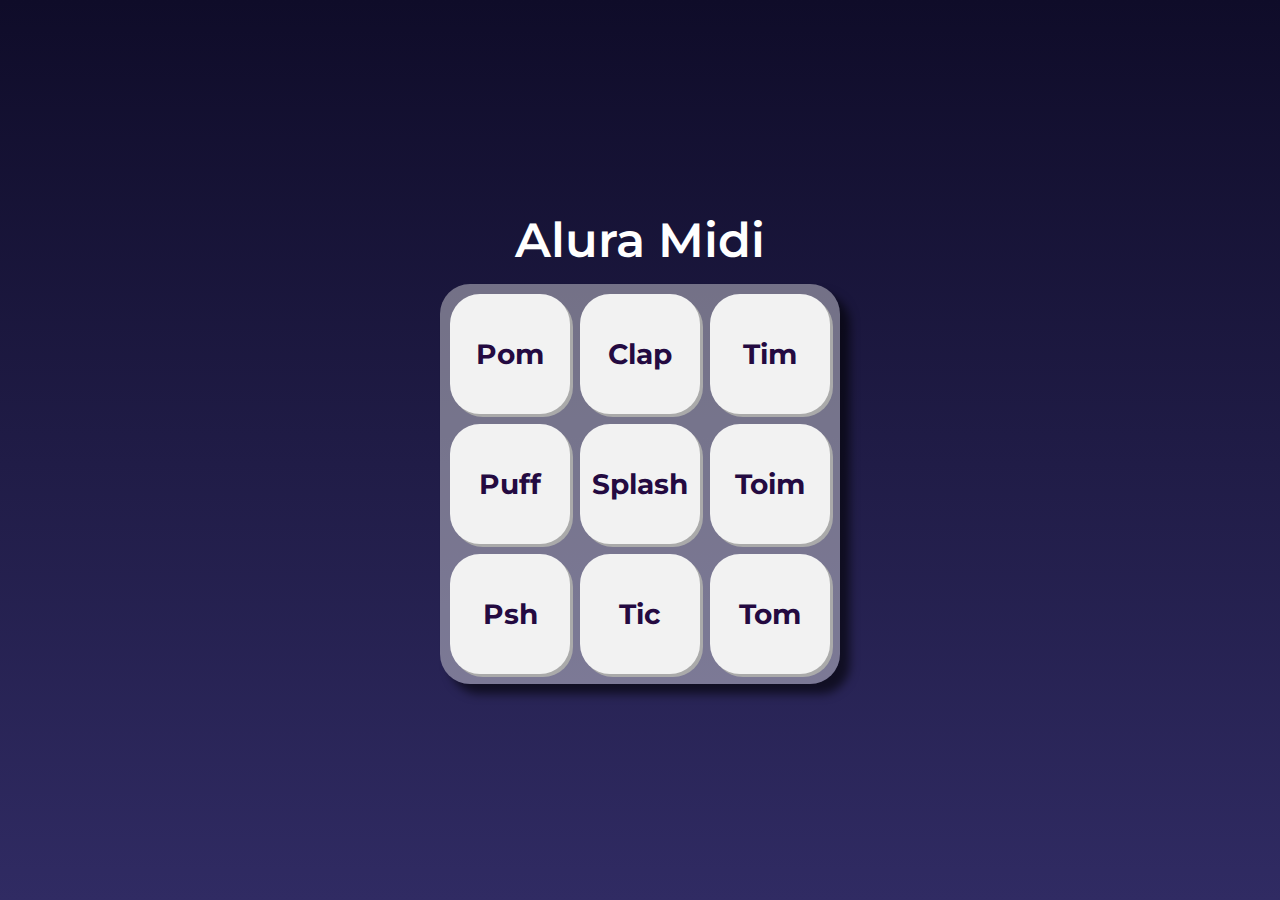
<file: aluraMidi/index.html>
<!DOCTYPE html>
<html lang="pt-BR">

<head>
    <meta charset="UTF-8">
    <meta http-equiv="X-UA-Compatible" content="IE=edge">
    <meta name="viewport" content="width=device-width, initial-scale=1.0">

    <title>Alura MIDI</title>

    <link rel="preconnect" href="https://fonts.googleapis.com">
    <link rel="preconnect" href="https://fonts.gstatic.com" crossorigin>
    <link href="https://fonts.googleapis.com/css2?family=Montserrat:wght@500;600&display=swap" rel="stylesheet">

    <link rel="icon" type="image/png" href="images/bateria.png">
    <link rel="stylesheet" href="css/reset.css">
    <link rel="stylesheet" href="css/estilos.css">

    
</head>

<body>
    <h1>Alura Midi</h1>
    
    <section class="teclado">
        <button class="tecla tecla_pom">Pom</button>
        <button class="tecla tecla_clap">Clap</button>
        <button class="tecla tecla_tim">Tim</button>

        <button class="tecla tecla_puff">Puff</button>
        <button class="tecla tecla_splash">Splash</button>
        <button class="tecla tecla_toim">Toim</button>

        <button class="tecla tecla_psh">Psh</button>
        <button class="tecla tecla_tic">Tic</button>
        <button class="tecla tecla_tom">Tom</button>
    </section>

    <audio src="sounds/keye.wav" id="som_tecla_tim"></audio>
    <audio src="sounds/keyw.wav" id="som_tecla_clap"></audio>
    <audio src="sounds/keya.wav" id="som_tecla_puff"></audio>
    <audio src="sounds/keys.wav" id="som_tecla_splash"></audio>
    <audio src="sounds/keyd.wav" id="som_tecla_toim"></audio>
    <audio src="sounds/keyq.wav" id="som_tecla_pom"></audio>
    <audio src="sounds/keyz.wav" id="som_tecla_psh"></audio>
    <audio src="sounds/keyx.wav" id="som_tecla_tic"></audio>
    <audio src="sounds/keyc.wav" id="som_tecla_tom"></audio>
    
    <script src="javascript/main.js"></script>
</body>

</html>
</file>
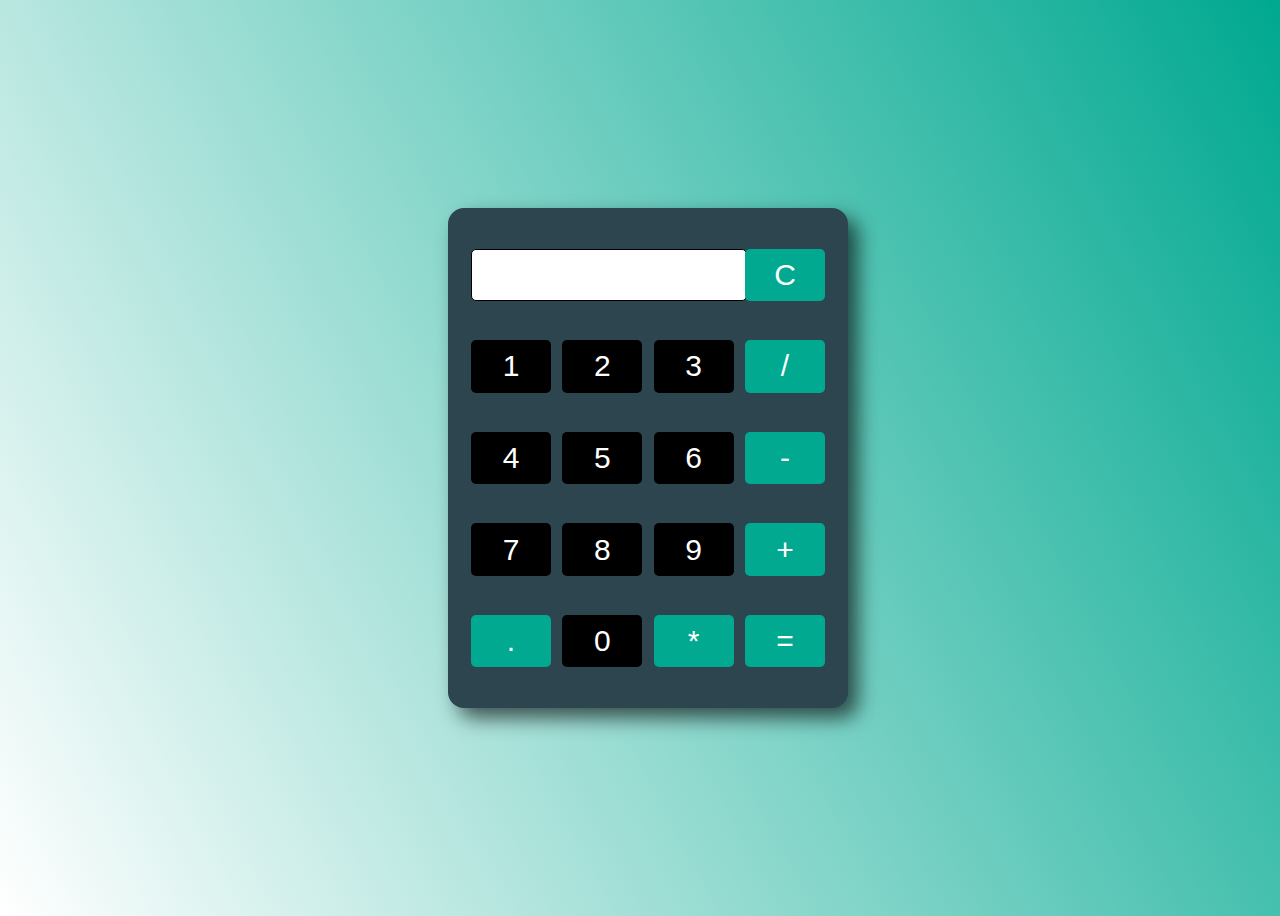
<file: calculadoraBasica/index.html>
<!DOCTYPE html>
<html lang="pt-BR">

<head>
    <meta charset="UTF-8">
    <meta http-equiv="X-UA-Compatible" content="IE=edge">
    <meta name="viewport" content="width=device-width, initial-scale=1.0">
    <link rel="stylesheet" href="style.css">
    <title>Calculadora Básica</title>
</head>

<body>
    <table class="calc">
        <tr>
            <td colspan="3" class="outputtext">
                <input class="display-box" type="text" id="result" disabled />
            </td>

            <td>
                <input class="button" type="button" value="C" onclick="clearScreen()"
                    style="background-color: #00a990" />
            </td>
        </tr>

        <tr>
            <td>
                <input class="button" type="button" value="1" onclick="display('1')" />
            </td>

            <td>
                <input class="button" type="button" value="2" onclick="display('2')" />
            </td>

            <td>
                <input class="button" type="button" value="3" onclick="display('3')" />
            </td>
    
            <td>
                <input class="button" type="button" value="/" onclick="display('/')" style="background-color: #00a990" />
            </td>

        </tr>

        <tr>
        
            <td>
                <input class="button" type="button" value="4" onclick="display('4')" />
            </td>

            <td>
                <input class="button" type="button" value="5" onclick="display('5')" />
            </td>

            <td>
                <input class="button" type="button" value="6" onclick="display('6')" />
            </td>

            <td>
                <input class="button" type="button" value="-" onclick="('-')" style="background-color: #00a990" />
            </td>
        </tr>

        <tr>
            <td>
                <input class="button" type="button" value="7" onclick="display('7')" />
            </td>

            <td>
                <input class="button" type="button" value="8" onclick="display('8')" />
            </td>

            <td>
                <input class="button" type="button" value="9" onclick="display('9')" />
            </td>

            <td>
                <input class="button" type="button" value="+" onclick="display('+')" style="background-color: #00a990" />
            </td>
        </tr>

        <tr>
            <td>
                <input class="button" type="button" value="." onclick="display('.')"  style="background-color: #00a990" />
            </td>

            <td>
                <input class="button" type="button" value="0" onclick="display('0')" />
            </td>

            <td>
                <input class="button" type="button" value="*" onclick="display('*')" style="background-color: #00a990"/>
            </td>

            <td>
                <input class="button" type="button" value="=" onclick="calculate()" style="background-color: #00a990" />
            </td>
        </tr>
    </table>
    <script type="text/javascript" src="script.js"></script>
</body>

</html>
</file>
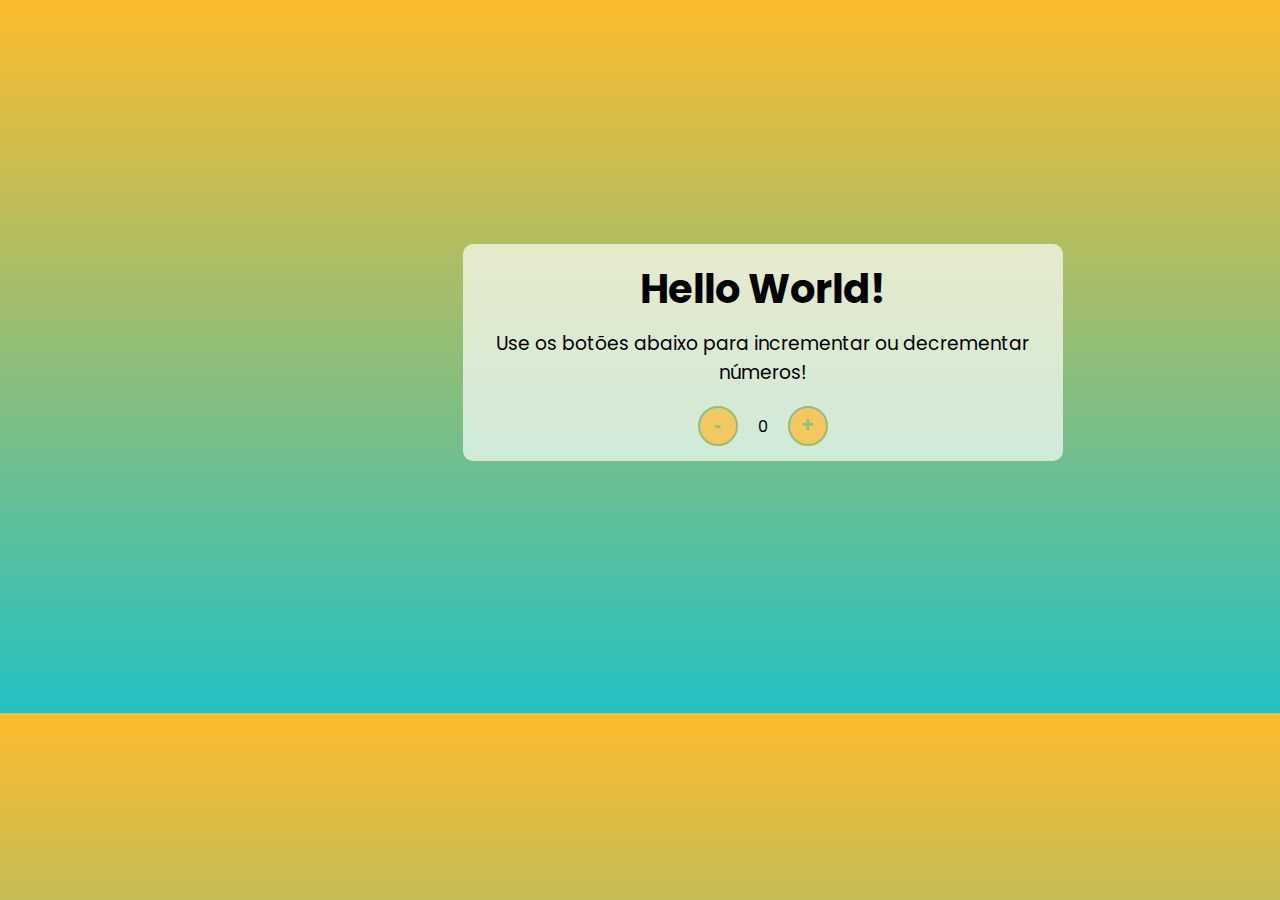
<file: contador/index.html>
<!DOCTYPE html>
<html lang="pt-br">

<head>
    <meta charset="UTF-8">
    <meta http-equiv="X-UA-Compatible" content="IE=edge">
    <meta name="viewport" content="width=device-width, initial-scale=1.0">
    <link rel="stylesheet" href="style.css">
    <title>Contador | Amanda Amorim</title>
</head>

<body>
<main>
    <h1>Hello World!</h1>
    <p>Use os botões abaixo para incrementar ou decrementar números!</p>
    <div id="counter">
        <button name="subtrair" onclick="decrement()">-</button>
        <span id="currentNumber">0</span>
        <button name="adicionar" onclick="increment()">+</button>
    </div>
</main>
    <script src="script.js"></script>
</body>

</html>
</file>
<file: aluraMidi/css/estilos.css>
:root {
  --cinza: #aaa;
  --vermelha: #e93d50;
  --vermelha-escura: #af303f;
  --branca: #fff;
  --luz: rgb(229, 255, 0);
}

body {
  align-items: center;
  background: linear-gradient(#0f0c29, #302b63);
  display: flex;
  justify-content: center;
  flex-direction: column;
  font-family: 'Montserrat', sans-serif;
  min-height: 100vh;
}

h1 {
  color: var(--branca);
  margin-bottom: 20px;
  font-size: 3rem;
  font-weight: 600;
}

.teclado {
  background: #eeeeee6c;
  box-shadow: 10px 10px 10px rgba(0, 0, 0, 0.589);
  border-radius: 30px;
  display: grid;
  gap: 10px;
  grid-template-columns: repeat(3, 1fr);
  padding: 10px;
}

.tecla {
  background-color: #f2f2f2;
  border-radius: 30px;
  box-shadow: 3px 3px 0 var(--cinza);
  color: #240a41;
  cursor: pointer;
  height: 120px;
  font-size: 1.75em;
  font-weight: bold;
  line-height: 120px;
  text-align: center;
  width: 120px;
}

.tecla:hover {
  background-color: #f2f2f2a4;
}

.tecla.ativa,
.tecla:active {
  background-color: transparent;
  border: 4px solid #0f0c29;
  color: #240a41c1;
  outline: none;
}

.tecla.focus,
.tecla:focus {
  outline: none;
  box-shadow: 1px 1px 10px #0f0c29;
}
</file>
<file: calculadoraBasica/style.css>
body {
    width: 100%;
    height: 100vh;
    display: flex;
    align-items: center;
   justify-content: center;
   overflow: hidden;
   flex-direction: column;
   background-color: #fff;
   background-image: linear-gradient(62deg, #ffffff 0%, #00a890 100%); 
}

.calc {
    padding: 20px;
    border-radius: 1em;
    height: 500px;
    width: 400px;
    margin: auto;
    background-color: #2c454f;
    box-shadow: 10px 10px 20px rgba(0, 0, 0, 0.637);
}

.display-box {
    font-family: 'Orbitron',sans-serif;
    background-color: white;
    border: solid black 0.5px;
    color: black;
    border-radius: 5px;
    width: 100%;
    height: 55%;
    outline: none;
    font-size: 22px;
}

.button {
    font-family: 'Orbitron',sans-serif;
    background-color: black;
    color: white;
    border: solid black 0.5px;
    width: 80px;
    border-radius: 5px;
    height: 60%;
    outline: none;
    border: none;
    font-size: 30px;
    cursor: pointer;
}

.button:active {
    background-color: rgba(0, 0, 0, 0.568);
    transition: 0.3;
}
</file>
<file: contador/style.css>
@import url('https://fonts.googleapis.com/css2?family=Poppins:ital,wght@0,100;0,200;0,300;1,100&display=swap');

html{
    width: 1525px;
    height: 713px;
}

h1 {
    margin-top: 15px;
    margin-bottom: auto;
    font-size: 30pt;
}

p {
    margin-top: 10px;
    font-size: 14pt;
}

body {
    background: linear-gradient(0deg, rgba(34,193,195,1) 0%, rgba(253,187,45,1) 100%);
    display: flex;
    justify-content: center;
    margin-top: 16%;
}

main {
    font-family: 'Poppins', sans-serif;
    background-color: rgba(255, 255, 255, 0.675);
    border-radius: 10px;
    width: 600px;
    text-align: center;
    display: flex;
    flex-direction: row;
    align-items: center;
    justify-content: center;
    flex-direction: column;
}

button {
    margin-bottom: 15px;
    height: 40px;
    width: 40px;
    border-radius: 50%;
    border: 2px solid #92be77;
    background-color: #fdbb2db3;
    color: #92be77;
    font-size: 16pt;
    font-weight: 600;
    text-align: center;
}

button:hover {
    cursor: pointer;
    background-color: #fdbb2d82;
    transition: 0.3s all;
}

#counter {
    display: flex;
    align-items: baseline;;
}

#currentNumber {
    align-items: center;
    margin: 0 20px;
    font-size: 16px;
}
</file>
